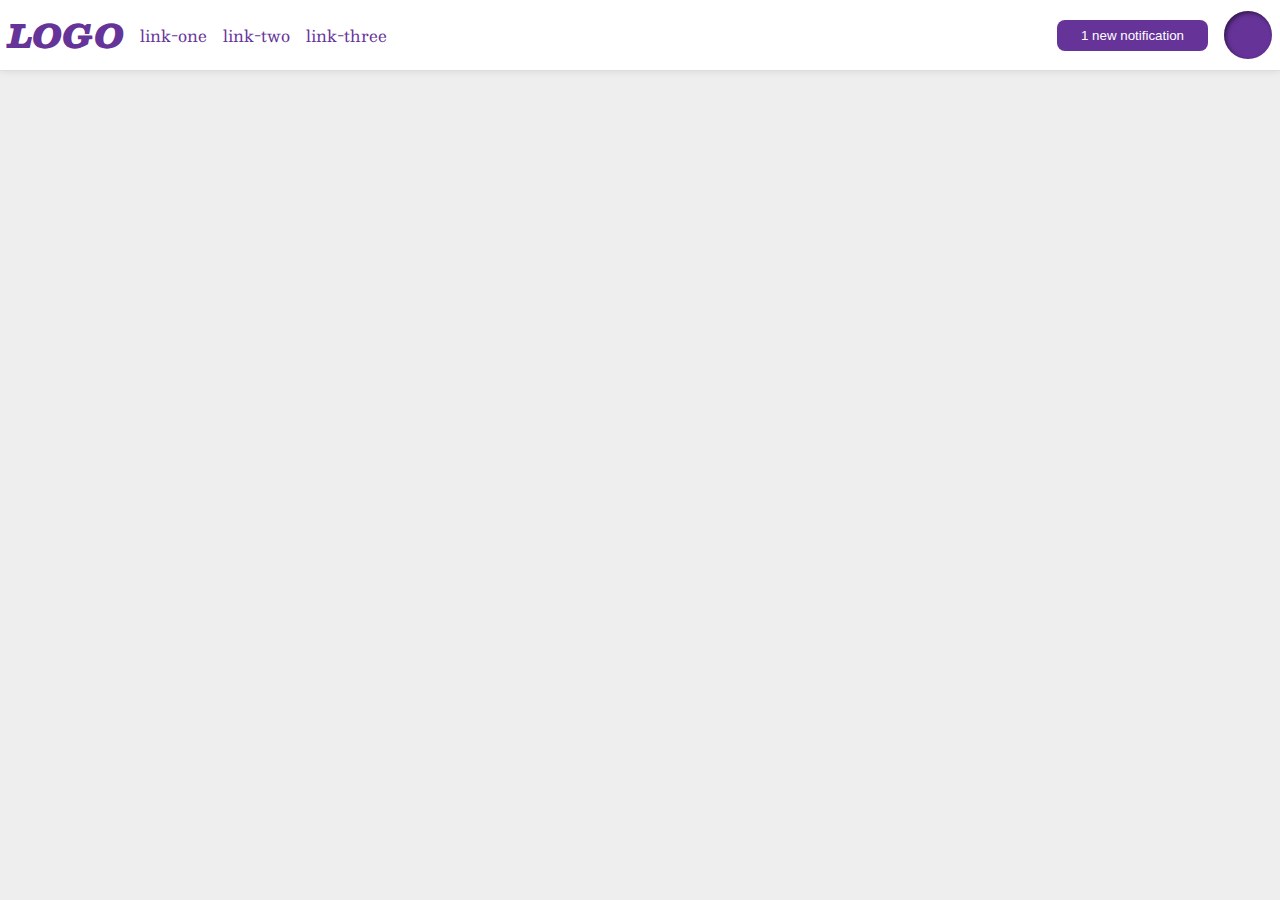
<file: flex/03-flex-header-2/index.html>
<!DOCTYPE html>
<html lang="en">
<head>
  <meta charset="UTF-8">
  <meta http-equiv="X-UA-Compatible" content="IE=edge">
  <meta name="viewport" content="width=device-width, initial-scale=1.0">
  <title>Flex Header 2</title>
  <link rel="stylesheet" href="style.css">
</head>
<body>
  <div class="header">
    <div class="left">
      <div class="logo">
        LOGO
      </div>
      <ul class="links">
        <li><a href="google.com">link-one</a></li>
        <li><a href="google.com">link-two</a></li>
        <li><a href="google.com">link-three</a></li>
      </ul>
    </div>
    <div class="right">
      <button class="notifications">
        1 new notification
      </button>
      <div class="profile-image"></div>
    </div>
  </div>
</body>
</html>
</file>
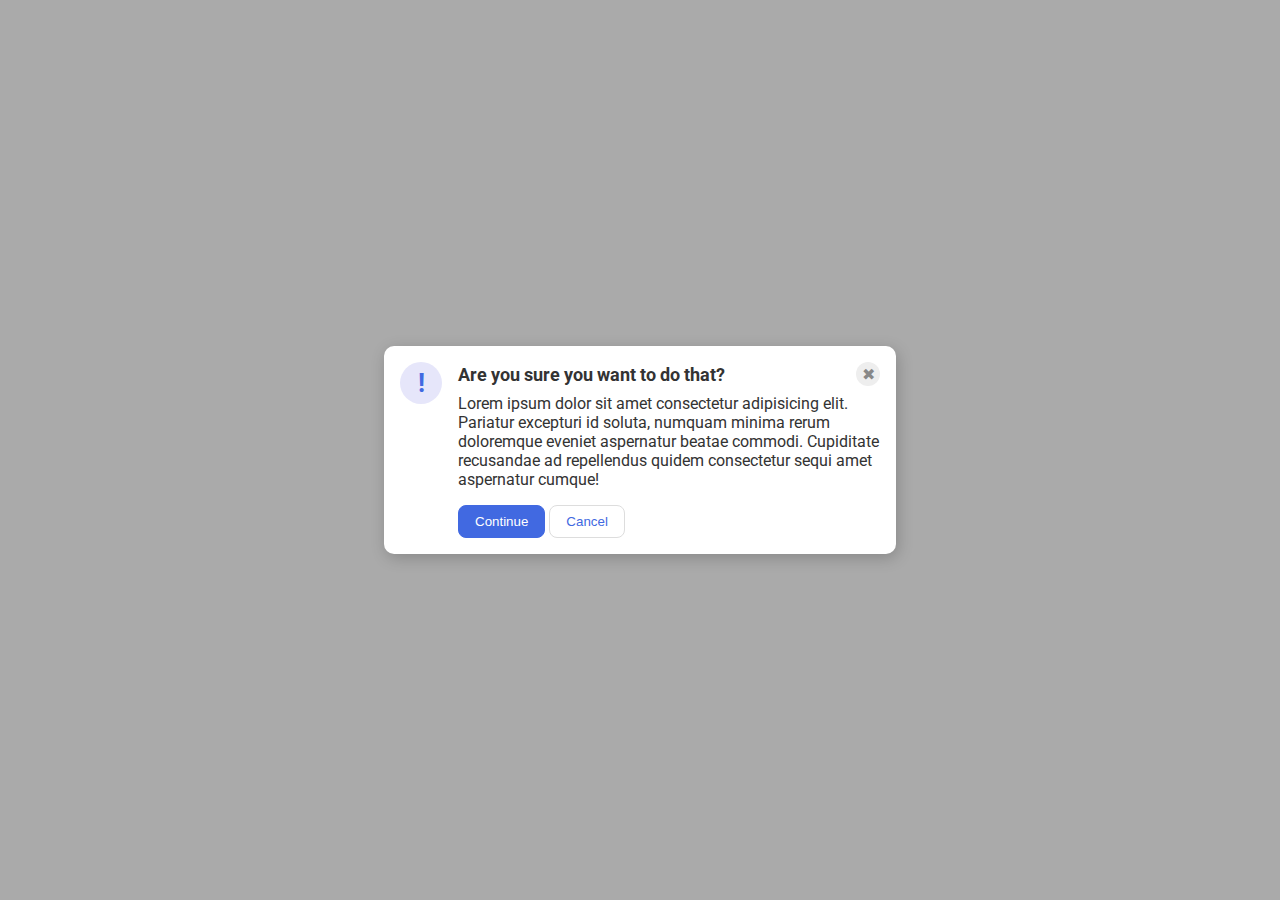
<file: flex/05-flex-modal/index.html>
<!DOCTYPE html>
<html lang="en">
<head>
  <meta charset="UTF-8">
  <meta http-equiv="X-UA-Compatible" content="IE=edge">
  <meta name="viewport" content="width=device-width, initial-scale=1.0">
  <link rel="stylesheet" href="style.css">
  <title>Modal</title>
</head>
<body>
  <div class="modal">
    <div class="icon">!</div>
    <div class="container">
      <div class="header">Are you sure you want to do that?
        <div class="close-button">✖</div>
      </div>
      <div class="text">Lorem ipsum dolor sit amet consectetur adipisicing elit. Pariatur excepturi id soluta, numquam minima rerum doloremque eveniet aspernatur beatae commodi. Cupiditate recusandae ad repellendus quidem consectetur sequi amet aspernatur cumque!</div>
      <button class="continue">Continue</button>
      <button class="cancel">Cancel</button>
    </div>
  </div>
</body>
</html>
</file>
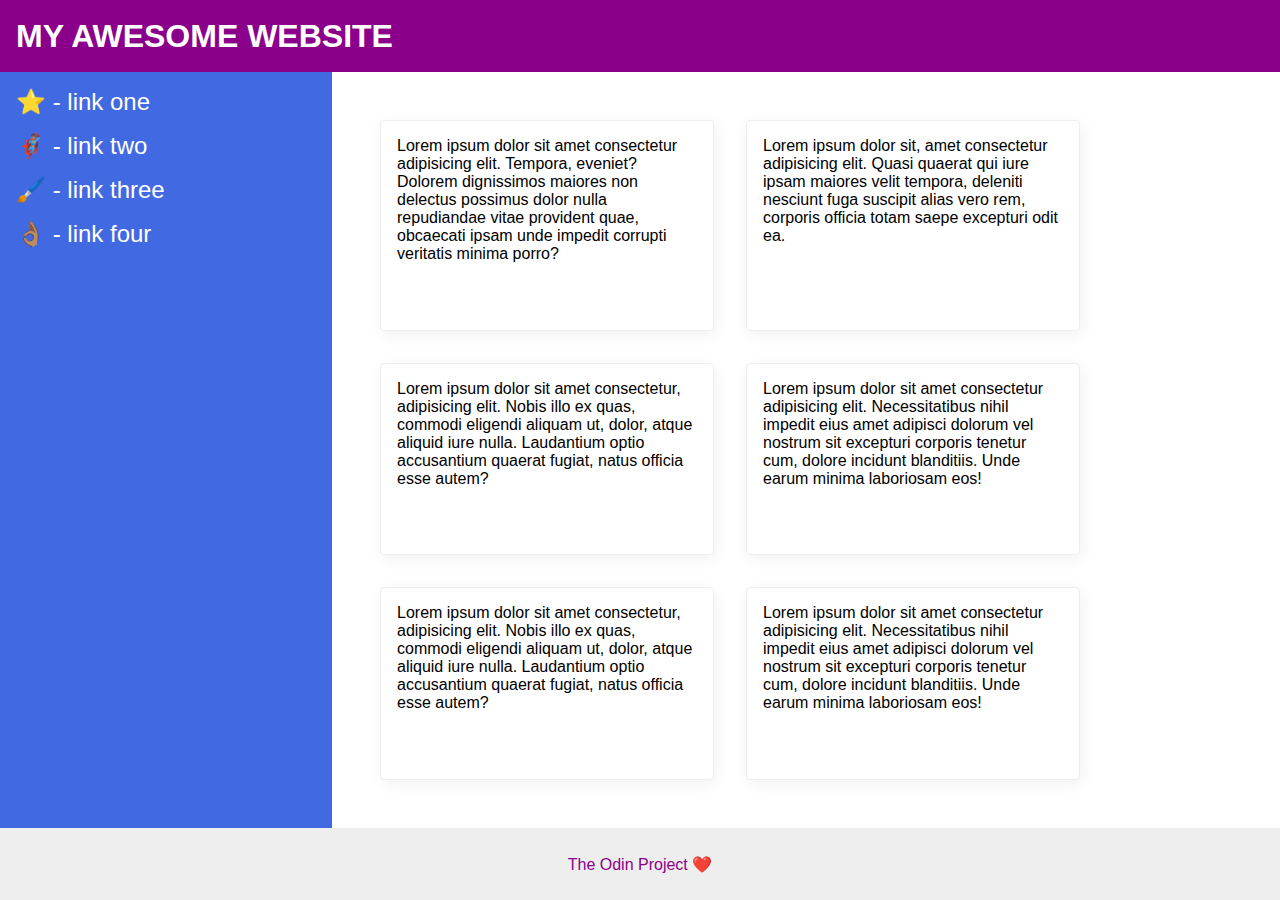
<file: flex/07-flex-layout-2/index.html>
<!DOCTYPE html>
<html lang="en">
<head>
  <meta charset="UTF-8">
  <meta http-equiv="X-UA-Compatible" content="IE=edge">
  <meta name="viewport" content="width=device-width, initial-scale=1.0">
  <title>The Holy Grail</title>
  <link rel="stylesheet" href="style.css">
</head>
<body>
    <div class="header">
      MY AWESOME WEBSITE
    </div>
    <div class="body">
      <div class="sidebar">
        <ul>
          <li><a href="google.com">⭐ - link one</a></li>
          <li><a href="google.com">🦸🏽‍♂️ - link two</a></li>
          <li><a href="google.com">🖌️ - link three</a></li>
          <li><a href="google.com">👌🏽 - link four</a></li>
        </ul>
      </div>
      <div class="container">
        <div class="card">Lorem ipsum dolor sit amet consectetur adipisicing elit. Tempora, eveniet? Dolorem dignissimos maiores non delectus possimus dolor nulla repudiandae vitae provident quae, obcaecati ipsam unde impedit corrupti veritatis minima porro?</div>
        <div class="card">Lorem ipsum dolor sit, amet consectetur adipisicing elit. Quasi quaerat qui iure ipsam maiores velit tempora, deleniti nesciunt fuga suscipit alias vero rem, corporis officia totam saepe excepturi odit ea.</div>
        <div class="card">Lorem ipsum dolor sit amet consectetur, adipisicing elit. Nobis illo ex quas, commodi eligendi aliquam ut, dolor, atque aliquid iure nulla. Laudantium optio accusantium quaerat fugiat, natus officia esse autem?</div>
        <div class="card">Lorem ipsum dolor sit amet consectetur adipisicing elit. Necessitatibus nihil impedit eius amet adipisci dolorum vel nostrum sit excepturi corporis tenetur cum, dolore incidunt blanditiis. Unde earum minima laboriosam eos!</div>
        <div class="card">Lorem ipsum dolor sit amet consectetur, adipisicing elit. Nobis illo ex quas, commodi eligendi aliquam ut, dolor, atque aliquid iure nulla. Laudantium optio accusantium quaerat fugiat, natus officia esse autem?</div>
        <div class="card">Lorem ipsum dolor sit amet consectetur adipisicing elit. Necessitatibus nihil impedit eius amet adipisci dolorum vel nostrum sit excepturi corporis tenetur cum, dolore incidunt blanditiis. Unde earum minima laboriosam eos!</div>
      </div>
    </div>
    <div class="footer">
      The Odin Project ❤️
    </div>
</body>
</html>
</file>
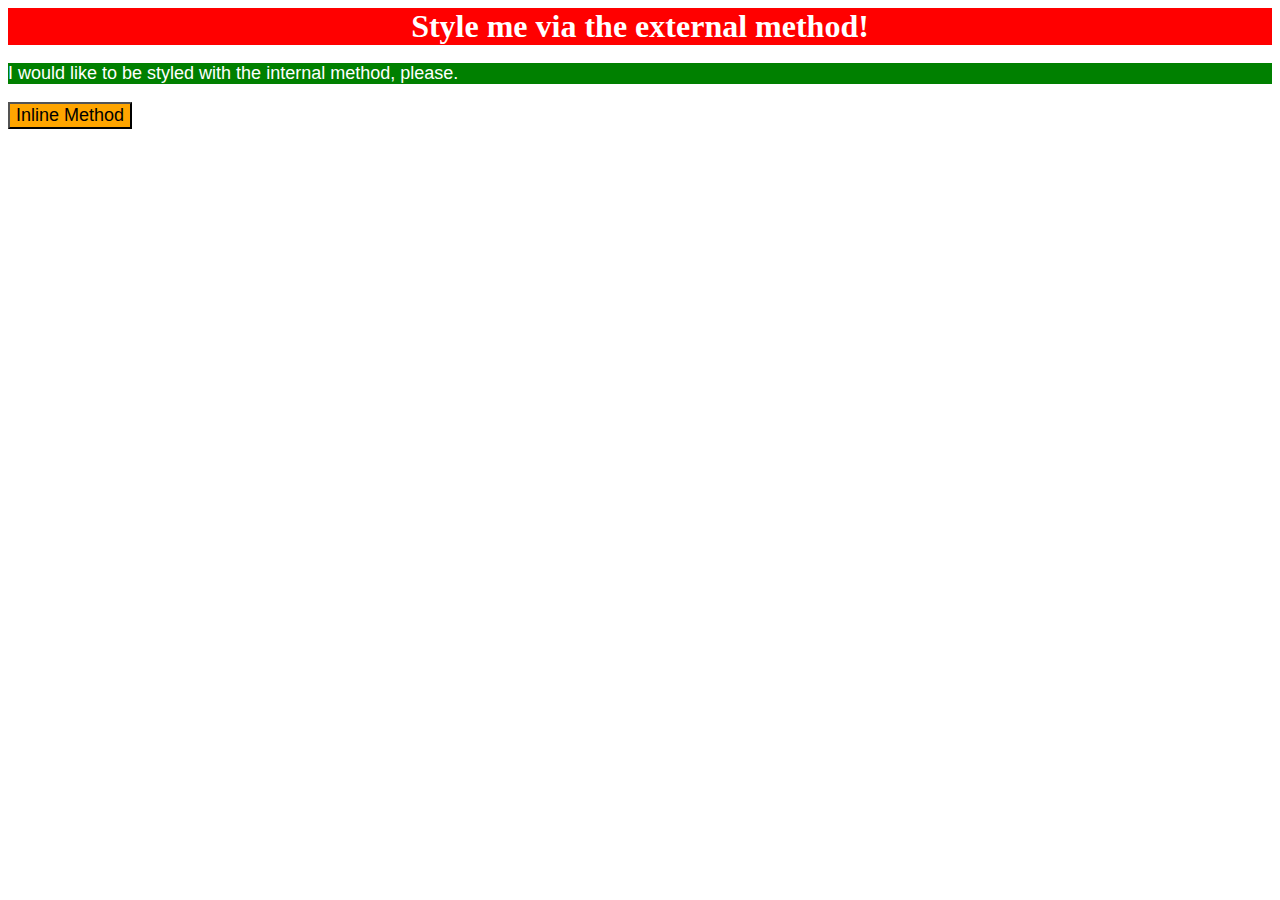
<file: foundations/01-css-methods/index.html>
<!DOCTYPE html>
<html lang="en">
<head>
  <meta charset="UTF-8">
  <meta http-equiv="X-UA-Compatible" content="IE=edge">
  <meta name="viewport" content="width=device-width, initial-scale=1.0">
  <title>Methods for Adding CSS</title>
  <link rel="stylesheet" href="./css/style.css">

<style>
  p {
    background-color:green;
    color: white;
    font-family: 'Trebuchet MS', 'Lucida Sans Unicode', 'Lucida Grande', 'Lucida Sans', Arial, sans-serif;
    font-size: 18px;
  }
</style>

</head>
<body>
  <div>Style me via the external method!</div>
  <p>I would like to be styled with the internal method, please.</p>
  <button style="background-color: orange; color: black; font-size: 18px; font-family: Verdana, Geneva, Tahoma, sans-serif;">Inline Method</button>
</body>
</html>
</file>
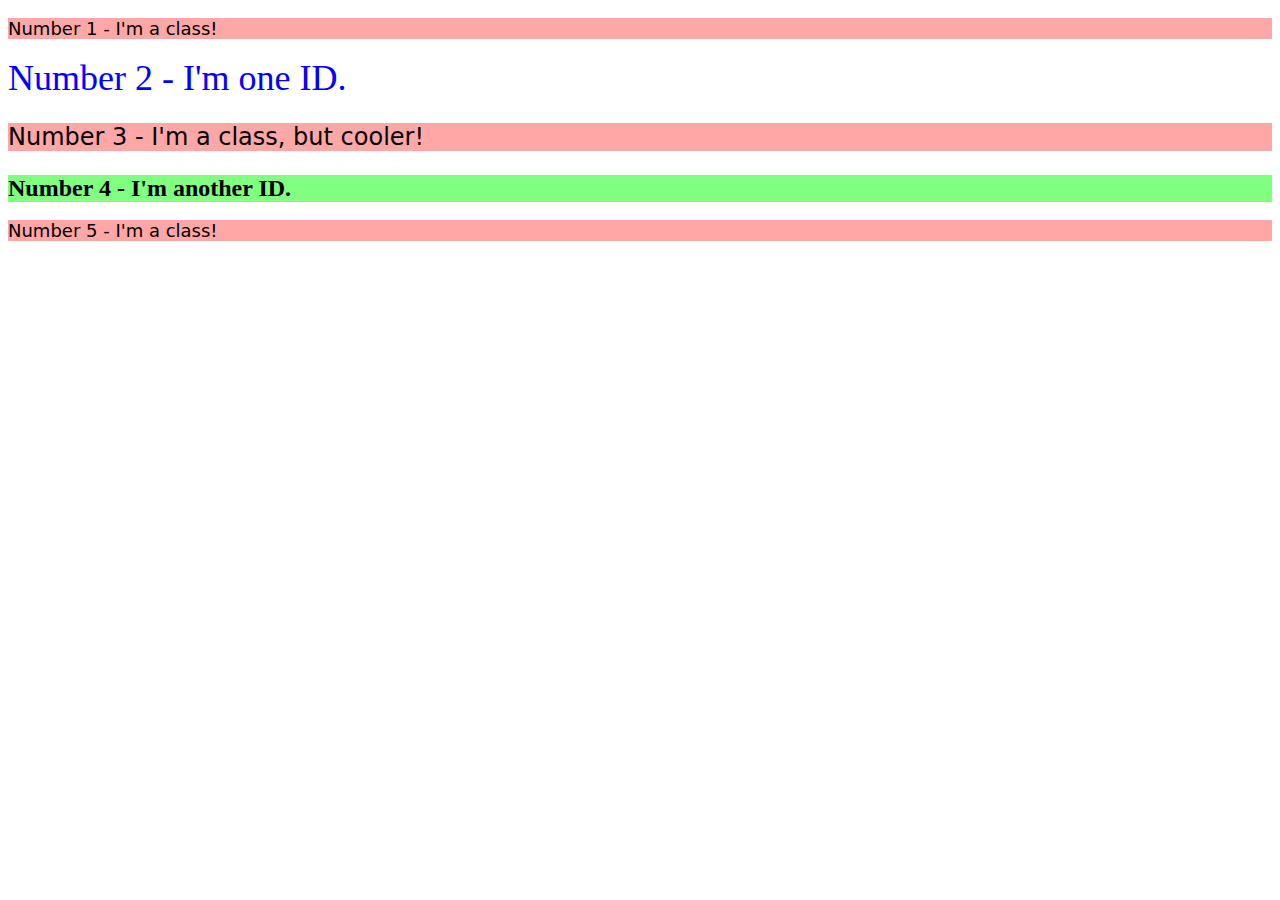
<file: foundations/02-class-id-selectors/index.html>
<!DOCTYPE html>
<html lang="en">
<head>
  <meta charset="UTF-8">
  <meta http-equiv="X-UA-Compatible" content="IE=edge">
  <meta name="viewport" content="width=device-width, initial-scale=1.0">
  <title>Class and ID Selectors</title>
  <link rel="stylesheet" href="style.css">
</head>
<body>
  <p class="normal">Number 1 - I'm a class!</p>
  <div class="first-div">Number 2 - I'm one ID.</div>
  <p class="cool">Number 3 - I'm a class, but cooler!</p>
  <div class="second-div">Number 4 - I'm another ID.</div>
  <p class="normal">Number 5 - I'm a class!</p>
</body>
</html>
</file>
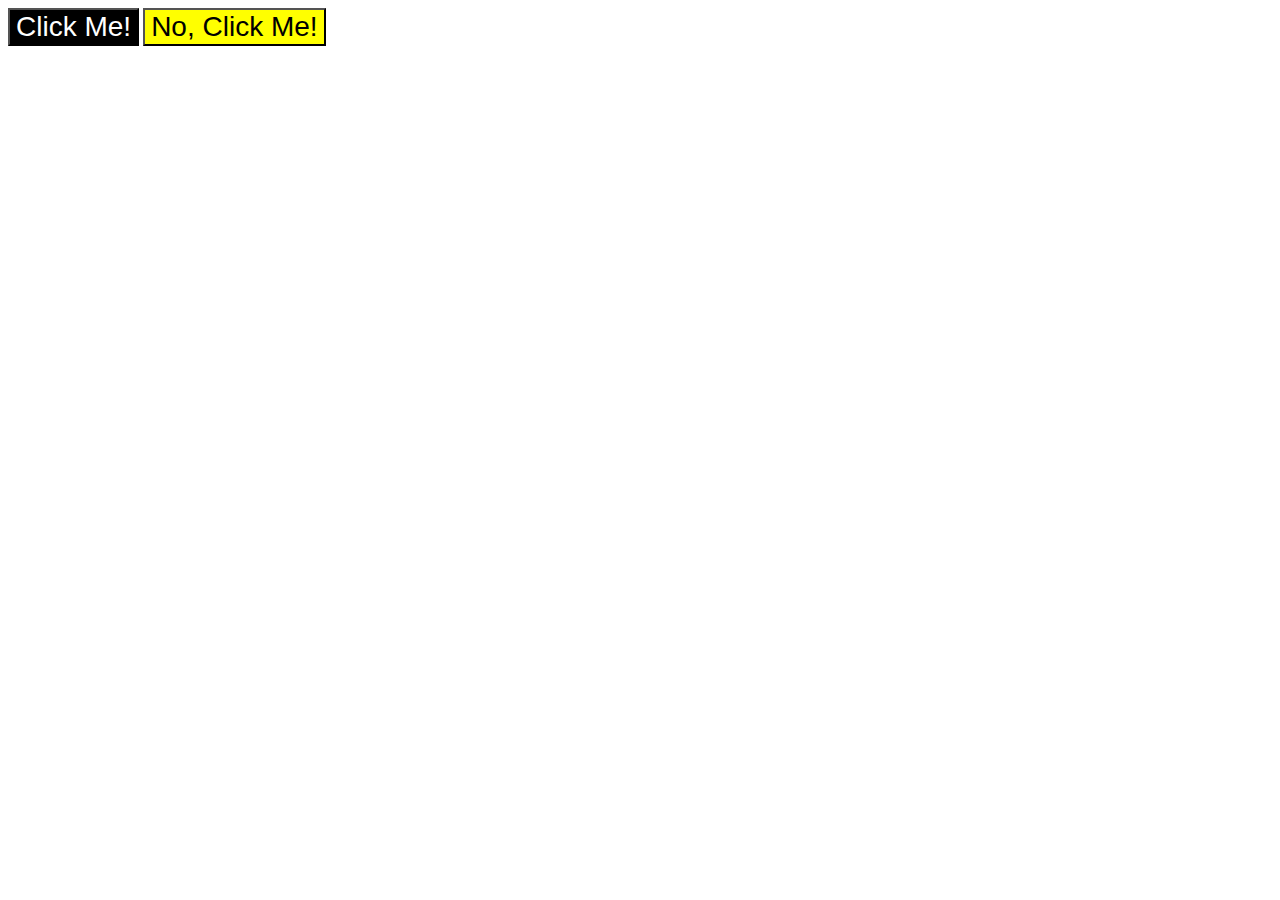
<file: foundations/03-grouping-selectors/index.html>
<!DOCTYPE html>
<html lang="en">
<head>
  <meta charset="UTF-8">
  <meta http-equiv="X-UA-Compatible" content="IE=edge">
  <meta name="viewport" content="width=device-width, initial-scale=1.0">
  <title>Grouping Selectors</title>
  <link rel="stylesheet" href="style.css">
</head>
<body>
  <button class="black">Click Me!</button>
  <button class="yellow">No, Click Me!</button>
</body>
</html>
</file>
<file: flex/03-flex-header-2/style.css>
/* this is some magical font-importing.  
you'll learn about it later. */
@import url('https://fonts.googleapis.com/css2?family=Besley:ital,wght@0,400;1,900&display=swap');

body {
  margin: 0;
  background: #eee;
  font-family: Besley, serif;
}

.header {
  background: white;
  border-bottom: 1px solid #ddd;
  box-shadow: 0 0 8px rgba(0,0,0,.1);
  display: flex;
  justify-content: space-between;
  padding: 8px;
}

.profile-image {
  background: rebeccapurple;
  box-shadow: inset 2px 2px 4px rgba(0,0,0,.5);
  border-radius: 50%;
  width: 48px;
  height:  48px;
}

.logo {
  color: rebeccapurple;
  font-size: 32px;
  font-weight: 900;
  font-style: italic;
}

button {
  border: none;
  border-radius: 8px;
  background: rebeccapurple;
  color: white;
  padding: 8px 24px;
}

a {
  /* this removes the line under our links */
  text-decoration: none;
  color: rebeccapurple;
}

ul {
  list-style-type: none;
  display: flex;
  margin: 0;
  padding: 0;
  gap: 16px;
}

.left, .right {
  display: flex;
  align-items: center;
  gap: 16px;
}
</file>
<file: flex/05-flex-modal/style.css>
@import url('https://fonts.googleapis.com/css2?family=Roboto:wght@400;700&display=swap');

html, body {
  height: 100%;
}

body {
  font-family: Roboto, sans-serif;
  margin: 0;
  background: #aaa;
  color: #333;
  /* I'll give you this one for free */
  display: flex;
  align-items: center;
  justify-content: center;
}

.modal {
  background: white;
  width: 480px;
  border-radius: 10px;
  box-shadow: 2px 4px 16px rgba(0,0,0,.2);
}

.icon {
  color: royalblue;
  font-size: 26px;
  font-weight: 700;
  background: lavender;
  width: 42px;
  height: 42px;
  border-radius: 50%;
  display: flex;
  align-items: center;
  justify-content: center;
}

.close-button {
  background: #eee;
  border-radius: 50%;
  color: #888;
  font-weight: 400;
  font-size: 16px;
  height: 24px;
  width: 24px;
  display: flex;
  align-items: center;
  justify-content: center;
}

button {
  padding: 8px 16px;
  border-radius: 8px;
}

button.continue {
  background: royalblue;
  border: 1px solid royalblue;
  color: white;
}

button.cancel {
  background: white;
  border: 1px solid #ddd;
  color: royalblue;
}

/* SOLUTION: */

.modal {
  display: flex;
  gap: 16px;
  padding: 16px;
}

.icon {
  /* this keeps the icon from getting smashed by the text */
  flex-shrink: 0;
}

.header {
  display: flex;
  align-items: center;
  justify-content: space-between;
  font-size: 18px;
  font-weight: 700;
  margin-bottom: 8px;
}

.text {
  margin-bottom: 16px;
}
</file>
<file: flex/07-flex-layout-2/style.css>
body {
  font-family: -apple-system, BlinkMacSystemFont, 'Segoe UI', Roboto, Oxygen, Ubuntu, Cantarell, 'Open Sans', 'Helvetica Neue', sans-serif;
  margin: 0;
  min-height: 100vh;
  display: flex;
  flex-direction: column;
}

.header {
  height: 72px;
  background: darkmagenta;
  color: white;
  font-size: 32px;
  font-weight: 900;
  padding-left: 16px;
  display: flex;
  align-items: center;
}

.footer {
  height: 72px;
  background: #eee;
  color: darkmagenta;
  display: flex;
  justify-content: center;
  align-items: center;
}

.sidebar {
  width: 300px;
  background: royalblue;
  flex-shrink: 0;
  padding: 16px;
}

.card {
  border: 1px solid #eee;
  box-shadow: 2px 4px 16px rgba(0,0,0,.06);
  border-radius: 4px;
  width: 300px;
  padding: 16px;
  margin: 16px;
}

.body{
  display: flex;
  flex: 1;
}

ul {
  list-style-type: none;
  padding: 0px;
  margin: 0px;
}

li {
  margin-bottom: 16px;
}

a {
  color: white;
  text-decoration: none;
  font-size: 24px;
}

.container {
  display: flex;
  padding: 32px;
  flex-wrap: wrap;
}
</file>
<file: foundations/01-css-methods/css/style.css>
div{
    background-color: red;
    color: white;
    font-size: 32px;
    text-align: center;
    font-weight: bold;
}
</file>
<file: foundations/02-class-id-selectors/style.css>
.normal,
.cool {
    background-color: rgb(255, 167, 167);
    color: black;
    font-family: Verdana, DejaVu Sans, sans-serif;
}

.normal{
    font-size: 18px;
}

.cool {
    font-size: 24px;
}

.first-div {
    color: blue;
    font-size: 36px;
}

.second-div {
    background-color: hsl(120, 100%, 75%);
    font-size: 24px;
    font-weight: bold;
}
</file>
<file: foundations/03-grouping-selectors/style.css>
.black,
.yellow {
    font-family: Helvetica, "Times New Roman", sans-serif;
    font-size: 28px;
}

.black{
    background-color: black;
    color: white;
}

.yellow{
    background-color: yellow;
    color: black;
}
</file>
